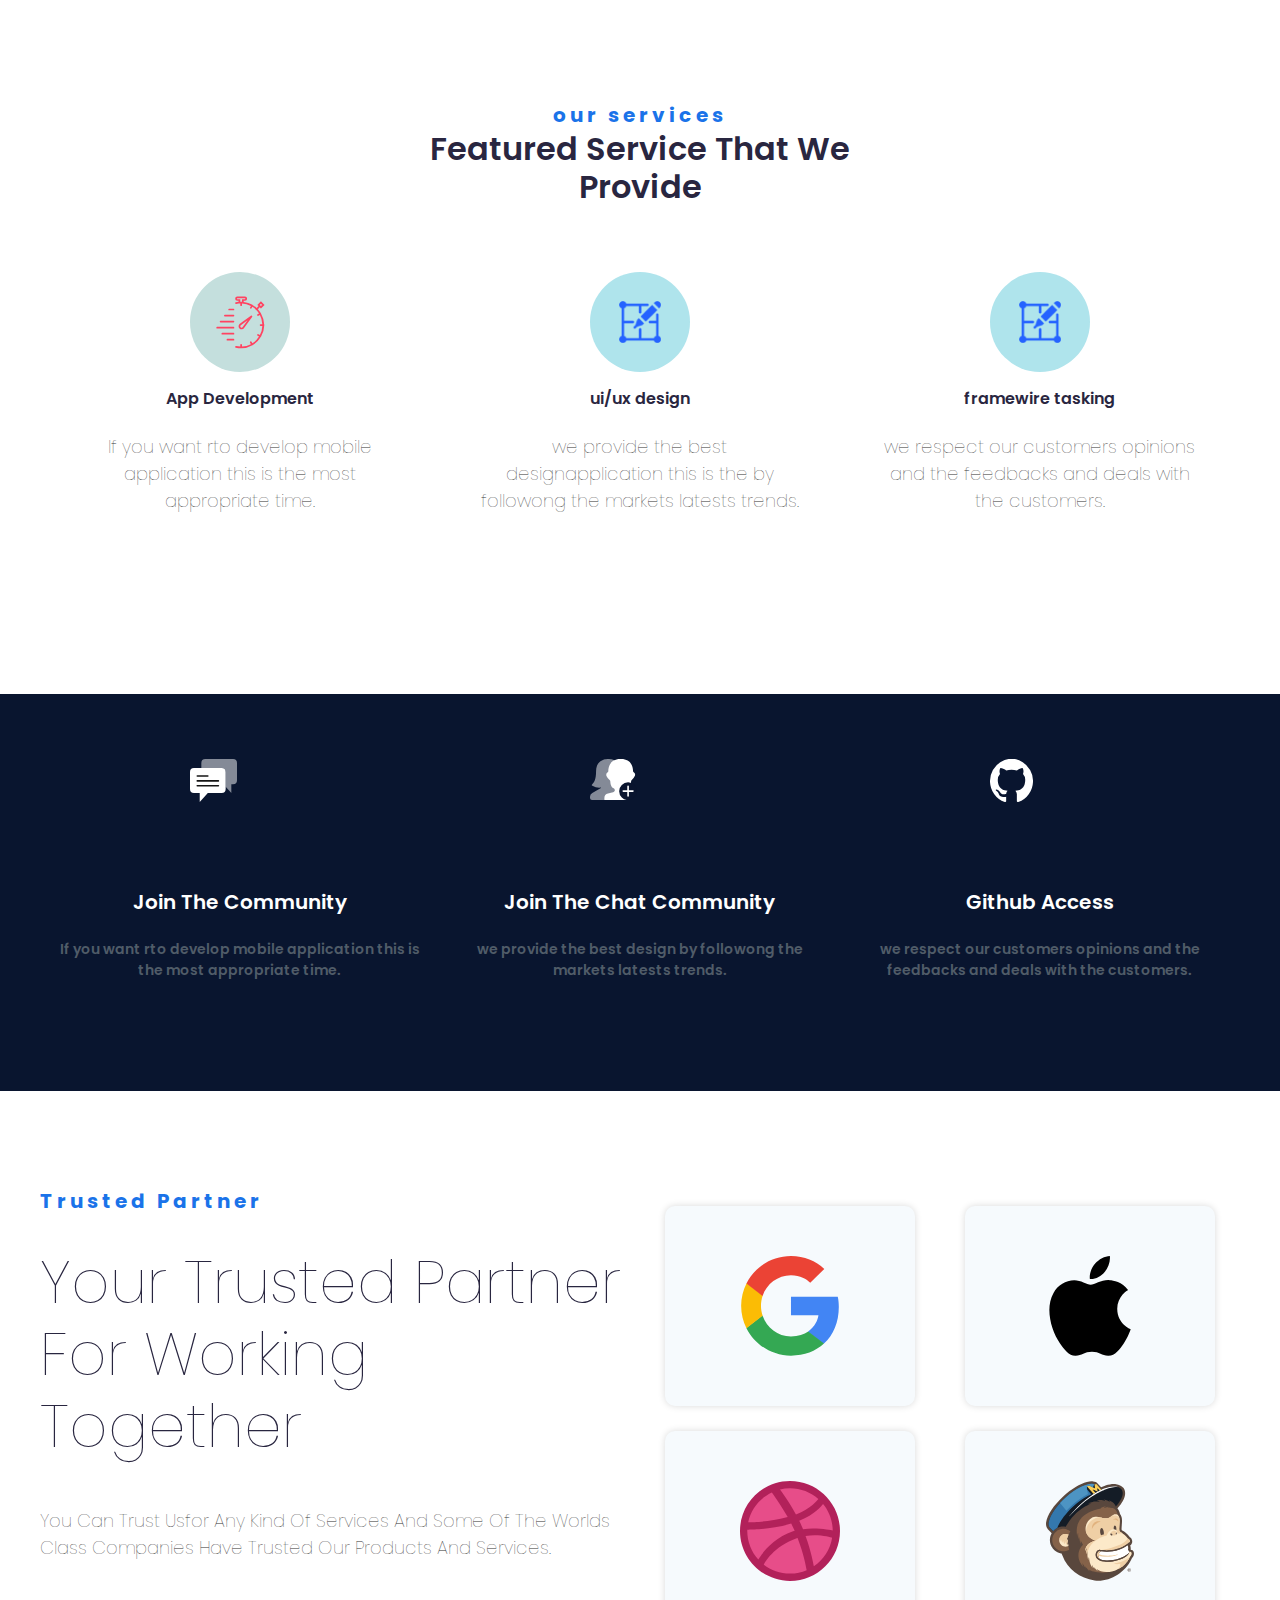
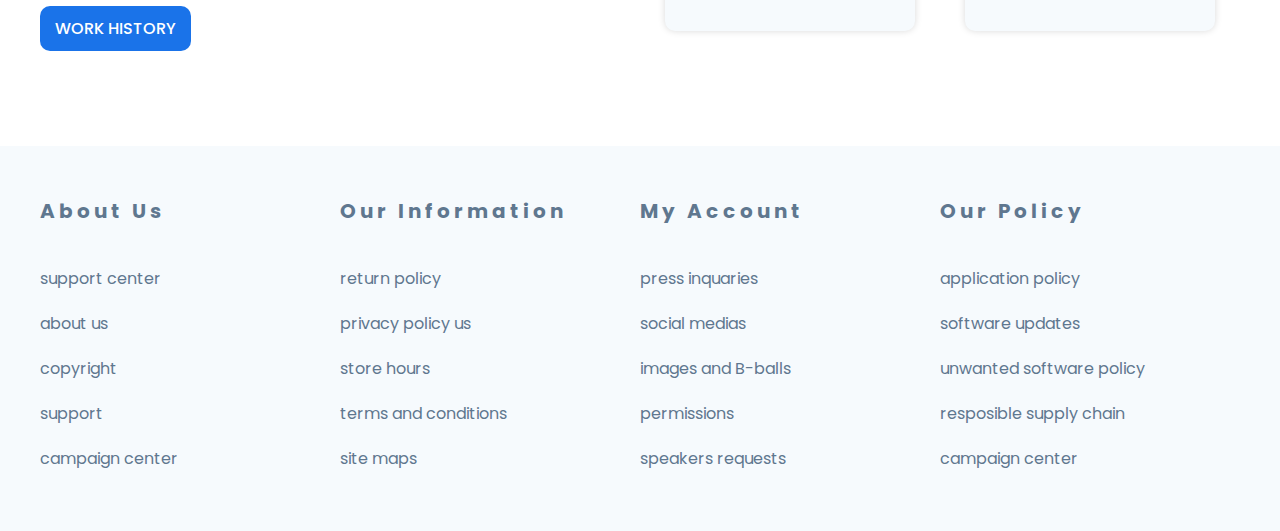
<file: index.html>
<!DOCTYPE html>
<html>
<head>
	<title>layout project</title>
	<link rel="stylesheet" type="text/css" href="css/all.min.css">
	<link rel="stylesheet" type="text/css" href="css/custom.css">
	
</head>
<body>

			<!--- features section start-->
			<section class="features-section">
				<div class="container">	
					<div class="heading">	
						<h4>our services</h4>
						<h2>featured service that we provide</h2>
					</div>
				</div>	
				<div class="container">
					<div class="row">
						<div class="col-1-3">
							<div class="feature">
								<a href="#"><img src="images/keyFeature-1.svg" alt="keyFeature-1" title="keyFeature-1"></a>
								<h3>App Development</h3>
								<p>If you want rto develop mobile application this is the most appropriate time. </p>
							</div>
						</div>
						<div class="col-1-3">
							<div class="feature">
								<a href="#"><img src="images/keyFeature-2.svg" alt="keyFeature-2" title="keyFeature-2"></a>
								<h3>ui/ux design</h3>
								<p> we provide the best designapplication this is the by followong the markets latests trends.</p>
							</div>
						</div>
						<div class="col-1-3">
							<div class="feature">
								<a href="#"><img src="images/keyFeature-2.svg"alt="keyFeature-2" title="keyFeature-2"></a>
								<h3>framewire tasking</h3>
								<p>we respect our customers opinions and the feedbacks and deals with the customers. </p>
							</div>
						</div>
					</div>
				</div>
			</section>
			<!-- features section end--->



				<!-- community section start--->
			<section class="community-section">
			<div class="container">
					<div class="row">
						<div class="col-1-3">
							<div class="community">
								<a href="#"><img src="images/chat.svg" alt="chat.svg" title="chat"></a>
								<h3>join the community</h3>
								<p>If you want rto develop mobile application this is the most appropriate time. </p>
							</div>
						</div>
						<div class="col-1-3">
							<div class="community">
								<a href="#"><img src="images/group-cea.svg" alt="group-cea.svg" title="group-cea"></a>
								<h3>join the chat community</h3>
								<p> we provide the best design by followong the markets latests trends.</p>
							</div>
						</div>
						<div class="col-1-3">
							<div class="community">
								<a href=""><img src="images/github.svg" alt="github.svg" title="github"></a>
								<h3>github access</h3>
								<p>we respect our customers opinions and the feedbacks and deals with the customers. </p>
							</div>
						</div>
					</div>
				</div>
            </section>
			<!-- community section end--->




			<!-- trusted section start--->
			<section class="trusted-section">
			<div class="container">
					<div class="row">
						<div class="col-1-2">
							<div class="content">	
							<h4>trusted partner</h4>
							<h1>your trusted partner for working together</h1>
					    	<p> You can trust usfor any kind of services and some of the worlds class companies have trusted our products and services.</p>
					    	<a href="#">work history</a>
						</div>
						</div>
						
						<div class="col-1-2">
							<div class="row">
								<div class="col-1-2">
									<a href="#"><img src="images/google.svg"></a>
									<a href="#"><img src="images/dribble.svg"></a>							
								</div>
								<div class="col-1-2">
									<a href="#"><img src="images/apple.svg"></a>
									<a href="#"><img src="images/mailchimp.svg"></a>
									</div>
								</div>
						</div>
					</div>
				</div>
            </section>
			<!-- trusted section end--->




			<!-- footer section start--->						
			<footer>
				<div class="container">
					<div class="row">
								<div class="col-1-4">
									<h4>about us</h4>
									<ul>
										<li><a href="#">support center</a></li>
										<li><a href="#">about us</a></li>
										<li><a href="#">copyright</a></li>
										<li><a href="#">support</a></li>
										<li><a href="#">campaign center</a></li>
									
									</ul>
								</div>
								<div class="col-1-4">
									<h4>our information</h4>
									<ul>
										<li><a href="#">return policy</a></li>
										<li><a href="#">privacy policy us</a></li>
										<li><a href="#">store hours</a></li>
										<li><a href="#">terms and conditions</a></li>
										<li><a href="#">site maps</a></li>
									</ul>
								</div>
								<div class="col-1-4">
									<h4>my account</h4>
									<ul>
										<li><a href="#">press inquaries</a></li>
										<li><a href="#">social medias</a></li>
										<li><a href="#">images and B-balls</a></li>
										<li><a href="#">permissions</a></li>
										<li><a href="#">speakers requests</a></li>
									</ul>
								</div>
								<div class="col-1-4">
									<h4>our policy</h4>
									<ul>
										<li><a href="#">application policy</a></li>
										<li><a href="#">software updates</a></li>
										<li><a href="#">unwanted software policy</a></li>
										<li><a href="#">resposible supply chain</a></li>
										<li><a href="#">campaign center</a></li>
									</ul>
							</div>
					</div>								
				</div>
			</footer>
			<!-- footer section end--->
</body>
</html>
</file>
<file: css/custom.css>
@import url('https://fonts.googleapis.com/css?family=Poppins:300,400,500,600,700&display=swap');

*{
    margin: 0;
    padding: 0;
    box-sizing: border-box;
    -webkit-box-sizing: border-box;
    -moz-box-sizing: border-box;
}
h1{
    font-size: 48px;
    color: #292640;
    font-weight: 600;
    line-height: 1.2;
    margin: 10px 50px 0;
}
p{
    color: #333;
    font-size: 18px;
    font-weight: 100;
    padding: 15px 0 45px;
}

img{
    display: block;
    max-width: 100%;
}
body{
    font-family: 'Poppins', sans-serif;
}
.container{
    width: 1200px;
    margin: auto;
}

li{
    list-style: none;
}
a,a:hover{
    text-decoration: none;
}

.row{
    display: flex;
    flex-wrap: wrap;
    align-items: center;
}

.heading{
    text-align: center;
    max-width: 550px;
    margin: 0 auto 30px;
}
.heading h2{
    font-size: 32px;
    color: #292640;
    font-weight: 600;
    line-height: 1.2;
    margin-bottom: 10px;
    text-transform: capitalize;
}
.heading p{
    font-size: 14px;
    font-style: italic;
}
.col-1-3{
    max-width: 25%;
    flex-basis: 25%;
    padding: 15px;
}


h3{
    font-size: 16px;
    color: #292640;
    font-weight: 600;
    line-height: 1.2;
    margin: 10px 0;
}
h4{
    color: #1A73E9;
    font-size: 20px;
    letter-spacing: 4px;
    }
/**************************************/
.features-section{
    padding: 100px 0;
}

.col-1-3{
    flex-basis: 33.33%;
    max-width: 33.33%;
    padding: 15px;
}
.feature{
    background-color: #ffffff;
    padding: 20px;
    text-align: center;
}
.feature a{
    display:inline-block;
    background-color: #bef1eb;
    width: 100px;
    height: 100px;
    line-height: 100px;
    color: #ff6162;
    font-size: 35px;
    border-radius: 50%;
    overflow: hidden;
}
.feature a:hover{
    transform: scale(1.2);
    transition: all .8s ease;
}
.feature h4{
    font-size: 20px;
    color: #292640;
    font-weight: 600;
    line-height: 1.2;
    margin: 10px 0;
}
.feature p{
}


/****************************************************/
.community-section{
    background-color: #09152F;}
.community{
    text-align: center;
    color: #fff;
    font-size: 50px;
    padding: 50px 0;}
.community a{
    display:inline-block;
    width: 100px;
    height: 100px;
    line-height: 100px;
}
.community h3{
    font-size: 20px;
    color: #fff;
    font-weight: 600;
    margin: 10px 0;
    text-transform: capitalize;
}
.community p{
    color: #505C68;
    font-size: 14px;
    font-weight: 600;
}
/************************************/


/************************************/
.trusted-section{
    
    margin: 50px 0;
}
.content{
    text-transform: capitalize;
}
.content h1{
    font-weight: 100;
    margin: 30px 0;
    font-size: 60px;}
.content h4{}
.col-1-2{
    max-width: 50%;
    flex-basis: 50%;
    padding: 20px 0;
}

.col-1-2 img{
    padding: 50px;
    height: 200px;
    width: 250px;
    background-color: #f6fafd;
    box-shadow: 0px 0px 7px #dadada;
    border-radius: 10px;
    margin: 25px;
}
.col-1-2 a:hover img{
    transform: scale(1.05);
    transition: all .8s ease;
}
.content a{
    display: inline-block;
    background-color: #1A73E9;
    color: #fff;
    padding: 10px 15px;
    text-transform: uppercase;
    font-weight: 500;
    border-radius: 10px;
}
.content a:hover{
    transform: scale(1.05);
    transition: all .8s ease;
}

/************************************/
footer{
    background-color: #F6FAFD;
    text-align: center;
    padding: 50px 0;
}
.col-1-4{}
.col-1-4 {
    max-width: 25%;
    flex-basis: 25%;
    text-align: left;
    color: #5C6EB0;
}
.col-1-4 ul{}
.col-1-4 ul li{
    color: #9C9FA6;
    padding: 10px 0;
}
.col-1-4 ul li a{
    text-decoration: none;
    color: #5f778f;
}

footer h4{
    max-width: 500px;
    margin: 0 auto 30px;
    color: #5F778F;
    text-transform: capitalize;
}
</file>
